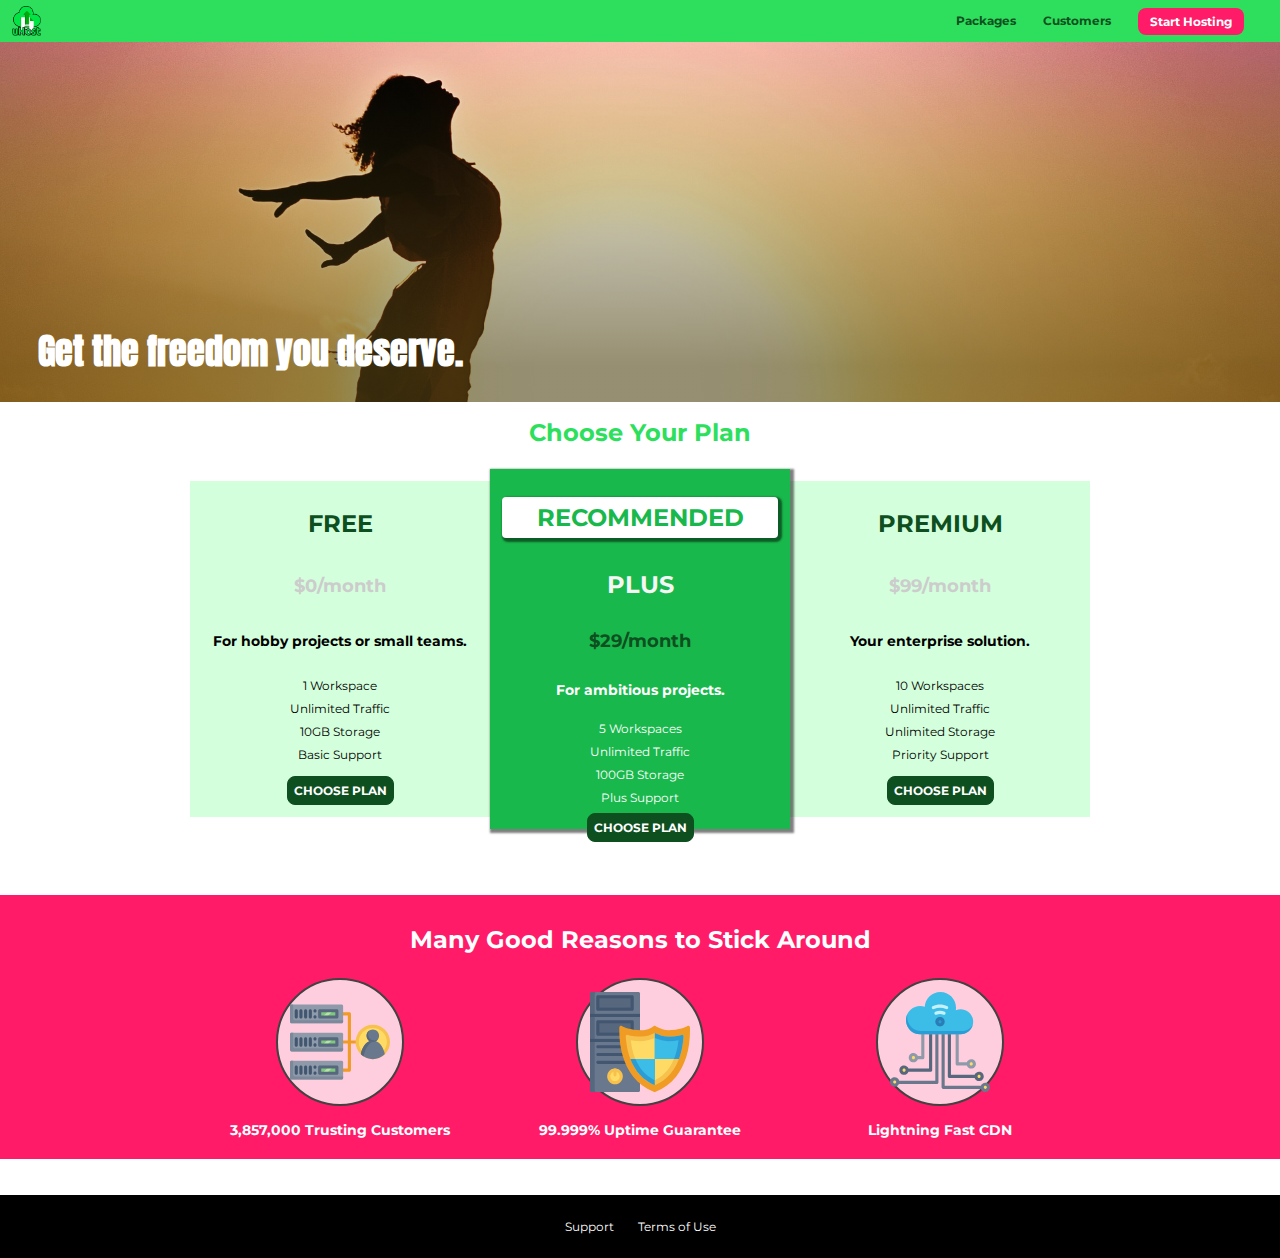
<file: index.html>
<!DOCTYPE html>
<html lang="en">

<head>
    <meta charset="UTF-8">
    <meta http-equiv="X-UA-Compatible" content="ie=edge">
    <meta name="viewport" content="width=device-width, initial-scale=1.0">
    <title>uHost</title>
    <link rel="shortcut icon" href="favicon.png">
    <link rel="stylesheet" href="shared.css">
    <link rel="stylesheet" href="main.css">
</head>

<body>
    <div class="backdrop"></div>
    <div class="modal">
        <h1 class="modal__title">Do you want to continue?</h1>
        <div class="modal__actions">
            <a href="start-hosting/index.html" class="modal__action">Yes!</a>
            <button class="modal__action modal__action--negative" type="button">No!</button>
        </div>
    </div>
    <header class="main-header">
            <button class="toggle-button">
                <span class="toggle-button__bar"></span>
                <span class="toggle-button__bar"></span>
                <span class="toggle-button__bar"></span>
            </button>
            <div>
                <a href="index.html" class="main-header__brand">
                    <img src="images/uhost-icon.png" alt="uHost - Your favorite hosting company">
                </a>
            </div>
        <nav class="main-nav">
            <ul class="main-nav__items">
                <li class="main-nav__item">
                    <a href="packages/index.html">Packages</a>
                </li>
                <li class="main-nav__item">
                    <a href="customers/index.html">Customers</a>
                </li>
                <li class="main-nav__item main-nav__item--cta">
                    <a href="start-hosting/index.html">Start Hosting</a>
                </li>
            </ul>
        </nav>
    </header>
    <nav class="mobile-nav">
        <ul class="mobile-nav__items">
            <li class="mobile-nav__item">
                <a href="packages/index.html">Packages</a>
            </li>
            <li class="mobile-nav__item">
                <a href="customers/index.html">Customers</a>
            </li>
            <li class="mobile-nav__item mobile-nav__item--cta">
                <a href="start-hosting/index.html">Start Hosting</a>
            </li>
        </ul>
    </nav>    
    <main>
        <section id="product-overview">
            <h1>Get the freedom you deserve.</h1>
        </section>
        <section id="plans">
            <h1 class="section-title">Choose Your Plan</h1>
            <div class="plan__list">
                <article class="plan">
                    <h1 class="plan__title">FREE</h1>
                    <h2 class="plan__price">$0/month</h2>
                    <h3>For hobby projects or small teams.</h3>
                    <ul class="plan__features">
                        <li class="plan__feature">1 Workspace</li>
                        <li class="plan__feature">Unlimited Traffic</li>
                        <li class="plan__feature">10GB Storage</li>
                        <li class="plan__feature">Basic Support</li>
                    </ul>
                    <div>
                        <button class="button">CHOOSE PLAN</button>
                    </div>
                </article>
                <article class="plan plan--highlighted">
                    <h1 class="plan__annotation">RECOMMENDED</h1>
                    <h1 class="plan__title">PLUS</h1>
                    <h2 class="plan__price">$29/month</h2>
                    <h3>For ambitious projects.</h3>
                    <ul class="plan__features">
                        <li class="plan__feature">5 Workspaces</li>
                        <li class="plan__feature">Unlimited Traffic</li>
                        <li class="plan__feature">100GB Storage</li>
                        <li class="plan__feature">Plus Support</li>
                    </ul>
                    <div>
                        <button class="button">CHOOSE PLAN</button>
                    </div>
                </article>
                <article class="plan">
                    <h1 class="plan__title">PREMIUM</h1>
                    <h2 class="plan__price">$99/month</h2>
                    <h3>Your enterprise solution.</h3>
                    <ul class="plan__features">
                        <li class="plan__feature">10 Workspaces</li>
                        <li class="plan__feature">Unlimited Traffic</li>
                        <li class="plan__feature">Unlimited Storage</li>
                        <li class="plan__feature">Priority Support</li>
                    </ul>
                    <div>
                        <button class="button">CHOOSE PLAN</button>
                    </div>
                </article>
            </div>
        </section>
        <section id="key-features">
            <h1 class="section-title">Many Good Reasons to Stick Around</h1>
            <ul class="key-feature__list">
                <li class="key-feature">
                    <div class="key-feature__image">
                        <svg viewBox="0 0 512 512">
                            <path style="fill:#F09B24;" d="M344,248h-32V112c0-4.418-3.582-8-8-8h-40c-4.418,0-8,3.582-8,8s3.582,8,8,8h32v128h-32  c-4.418,0-8,3.582-8,8s3.582,8,8,8h32v128h-32c-4.418,0-8,3.582-8,8s3.582,8,8,8h40c4.418,0,8-3.582,8-8V264h32c4.418,0,8-3.582,8-8  S348.418,248,344,248z"
                            />
                            <path style="fill:#8E9AA9;" d="M264,64H8c-4.418,0-8,3.582-8,8v80c0,4.418,3.582,8,8,8h256c4.418,0,8-3.582,8-8V72  C272,67.582,268.418,64,264,64z"
                            />
                            <path style="fill:#7C899B;" d="M24,144c-4.418,0-8-3.582-8-8V64H8c-4.418,0-8,3.582-8,8v80c0,4.418,3.582,8,8,8h256  c4.418,0,8-3.582,8-8v-8H24z"
                            />
                            <rect x="152" y="96" style="fill:#B8E3A8;" width="88" height="32" />
                            <g>
                                <polygon style="fill:#7EC97D;" points="152,96 152,128 166,128 198,96  " />
                                <polygon style="fill:#7EC97D;" points="220,96 188,128 240,128 240,96  " />
                            </g>
                            <path style="fill:#56677E;" d="M240,136h-88c-4.418,0-8-3.582-8-8V96c0-4.418,3.582-8,8-8h88c4.418,0,8,3.582,8,8v32  C248,132.418,244.418,136,240,136z M160,120h72v-16h-72V120z"
                            />
                            <g>
                                <path style="fill:#435670;" d="M32,136c-4.418,0-8-3.582-8-8V96c0-4.418,3.582-8,8-8s8,3.582,8,8v32C40,132.418,36.418,136,32,136z   "
                                />
                                <path style="fill:#435670;" d="M56,136c-4.418,0-8-3.582-8-8V96c0-4.418,3.582-8,8-8s8,3.582,8,8v32C64,132.418,60.418,136,56,136z   "
                                />
                                <path style="fill:#435670;" d="M80,136c-4.418,0-8-3.582-8-8V96c0-4.418,3.582-8,8-8s8,3.582,8,8v32C88,132.418,84.418,136,80,136z   "
                                />
                                <path style="fill:#435670;" d="M104,136c-4.418,0-8-3.582-8-8V96c0-4.418,3.582-8,8-8s8,3.582,8,8v32   C112,132.418,108.418,136,104,136z"
                                />
                                <path style="fill:#435670;" d="M128,105c-4.418,0-8-3.582-8-8v-1c0-4.418,3.582-8,8-8s8,3.582,8,8v1   C136,101.418,132.418,105,128,105z"
                                />
                                <path style="fill:#435670;" d="M128,136c-4.418,0-8-3.582-8-8v-1c0-4.418,3.582-8,8-8s8,3.582,8,8v1   C136,132.418,132.418,136,128,136z"
                                />
                            </g>
                            <path style="fill:#8E9AA9;" d="M264,208H8c-4.418,0-8,3.582-8,8v80c0,4.418,3.582,8,8,8h256c4.418,0,8-3.582,8-8v-80  C272,211.582,268.418,208,264,208z"
                            />
                            <path style="fill:#7C899B;" d="M24,288c-4.418,0-8-3.582-8-8v-72H8c-4.418,0-8,3.582-8,8v80c0,4.418,3.582,8,8,8h256  c4.418,0,8-3.582,8-8v-8H24z"
                            />
                            <rect x="152" y="240" style="fill:#B8E3A8;" width="88" height="32" />
                            <g>
                                <polygon style="fill:#7EC97D;" points="152,240 152,272 166,272 198,240  " />
                                <polygon style="fill:#7EC97D;" points="220,240 188,272 240,272 240,240  " />
                            </g>
                            <path style="fill:#56677E;" d="M240,280h-88c-4.418,0-8-3.582-8-8v-32c0-4.418,3.582-8,8-8h88c4.418,0,8,3.582,8,8v32  C248,276.418,244.418,280,240,280z M160,264h72v-16h-72V264z"
                            />
                            <g>
                                <path style="fill:#435670;" d="M32,280c-4.418,0-8-3.582-8-8v-32c0-4.418,3.582-8,8-8s8,3.582,8,8v32C40,276.418,36.418,280,32,280   z"
                                />
                                <path style="fill:#435670;" d="M56,280c-4.418,0-8-3.582-8-8v-32c0-4.418,3.582-8,8-8s8,3.582,8,8v32C64,276.418,60.418,280,56,280   z"
                                />
                                <path style="fill:#435670;" d="M80,280c-4.418,0-8-3.582-8-8v-32c0-4.418,3.582-8,8-8s8,3.582,8,8v32C88,276.418,84.418,280,80,280   z"
                                />
                                <path style="fill:#435670;" d="M104,280c-4.418,0-8-3.582-8-8v-32c0-4.418,3.582-8,8-8s8,3.582,8,8v32   C112,276.418,108.418,280,104,280z"
                                />
                                <path style="fill:#435670;" d="M128,249c-4.418,0-8-3.582-8-8v-1c0-4.418,3.582-8,8-8s8,3.582,8,8v1   C136,245.418,132.418,249,128,249z"
                                />
                                <path style="fill:#435670;" d="M128,280c-4.418,0-8-3.582-8-8v-1c0-4.418,3.582-8,8-8s8,3.582,8,8v1   C136,276.418,132.418,280,128,280z"
                                />
                            </g>
                            <path style="fill:#8E9AA9;" d="M264,352H8c-4.418,0-8,3.582-8,8v80c0,4.418,3.582,8,8,8h256c4.418,0,8-3.582,8-8v-80  C272,355.582,268.418,352,264,352z"
                            />
                            <path style="fill:#7C899B;" d="M24,432c-4.418,0-8-3.582-8-8v-72H8c-4.418,0-8,3.582-8,8v80c0,4.418,3.582,8,8,8h256  c4.418,0,8-3.582,8-8v-8H24z"
                            />
                            <rect x="152" y="384" style="fill:#B8E3A8;" width="88" height="32" />
                            <g>
                                <polygon style="fill:#7EC97D;" points="152,384 152,416 166,416 198,384  " />
                                <polygon style="fill:#7EC97D;" points="220,384 188,416 240,416 240,384  " />
                            </g>
                            <path style="fill:#56677E;" d="M240,424h-88c-4.418,0-8-3.582-8-8v-32c0-4.418,3.582-8,8-8h88c4.418,0,8,3.582,8,8v32  C248,420.418,244.418,424,240,424z M160,408h72v-16h-72V408z"
                            />
                            <g>
                                <path style="fill:#435670;" d="M32,424c-4.418,0-8-3.582-8-8v-32c0-4.418,3.582-8,8-8s8,3.582,8,8v32C40,420.418,36.418,424,32,424   z"
                                />
                                <path style="fill:#435670;" d="M56,424c-4.418,0-8-3.582-8-8v-32c0-4.418,3.582-8,8-8s8,3.582,8,8v32C64,420.418,60.418,424,56,424   z"
                                />
                                <path style="fill:#435670;" d="M80,424c-4.418,0-8-3.582-8-8v-32c0-4.418,3.582-8,8-8s8,3.582,8,8v32C88,420.418,84.418,424,80,424   z"
                                />
                                <path style="fill:#435670;" d="M104,424c-4.418,0-8-3.582-8-8v-32c0-4.418,3.582-8,8-8s8,3.582,8,8v32   C112,420.418,108.418,424,104,424z"
                                />
                                <path style="fill:#435670;" d="M128,393c-4.418,0-8-3.582-8-8v-1c0-4.418,3.582-8,8-8s8,3.582,8,8v1   C136,389.418,132.418,393,128,393z"
                                />
                                <path style="fill:#435670;" d="M128,424c-4.418,0-8-3.582-8-8v-1c0-4.418,3.582-8,8-8s8,3.582,8,8v1   C136,420.418,132.418,424,128,424z"
                                />
                            </g>
                            <path style="fill:#F7C14D;" d="M424,168c-48.523,0-88,39.477-88,88s39.477,88,88,88s88-39.477,88-88S472.523,168,424,168z" />
                            <path style="fill:#FFDB66;" d="M424,184c-39.701,0-72,32.299-72,72s32.299,72,72,72s72-32.299,72-72S463.701,184,424,184z" />
                            <path style="fill:#69788D;" d="M484.893,314.16C476.393,274.588,451.922,248,424,248s-52.393,26.588-60.893,66.16  c-0.605,2.82,0.354,5.749,2.511,7.664C381.731,336.124,402.465,344,424,344s42.269-7.876,58.381-22.176  C484.539,319.909,485.498,316.98,484.893,314.16z"
                            />
                            <path style="fill:#56677E;" d="M434.053,249.171C430.768,248.403,427.411,248,424,248c-27.922,0-52.393,26.588-60.893,66.16  c-0.605,2.82,0.354,5.749,2.511,7.664c3.383,3.002,6.979,5.703,10.734,8.125C384.904,286.243,407.373,255.378,434.053,249.171z"
                            />
                            <path style="fill:#69788D;" d="M424,192c-17.645,0-32,14.355-32,32s14.355,32,32,32s32-14.355,32-32S441.645,192,424,192z" />
                            <path style="fill:#56677E;" d="M432,248c-17.645,0-32-14.355-32-32c0-6.783,2.128-13.076,5.742-18.258  C397.444,203.53,392,213.138,392,224c0,17.645,14.355,32,32,32c10.862,0,20.471-5.444,26.258-13.742  C445.076,245.872,438.783,248,432,248z"
                            />

                        </svg>
                    </div>
                    <p class="key-feature__description">3,857,000 Trusting Customers</p>
                </li>
                <li class="key-feature">
                    <div class="key-feature__image">
                        <svg viewBox="0 0 512 512">
                            <path style="fill:#69788D;" d="M248,0H8C3.582,0,0,3.582,0,8v496c0,4.418,3.582,8,8,8h240c4.418,0,8-3.582,8-8V8  C256,3.582,252.418,0,248,0z"
                            />
                            <path style="fill:#56677E;" d="M24,504V8c0-4.418,3.582-8,8-8H8C3.582,0,0,3.582,0,8v496c0,4.418,3.582,8,8,8h24  C27.582,512,24,508.418,24,504z"
                            />
                            <g>
                                <rect x="0" y="112" style="fill:#435670;" width="256" height="16" />
                                <rect x="0" y="240" style="fill:#435670;" width="256" height="16" />
                            </g>
                            <path style="fill:#F7C14D;" d="M128,392c-22.056,0-40,17.944-40,40s17.944,40,40,40s40-17.944,40-40S150.056,392,128,392z" />
                            <path style="fill:#FFDB66;" d="M128,408c-13.233,0-24,10.767-24,24s10.767,24,24,24s24-10.767,24-24S141.233,408,128,408z" />
                            <path style="fill:#F7C14D;" d="M128,392c-2.739,0-5.414,0.278-8,0.805V424c0,4.418,3.582,8,8,8c4.418,0,8-3.582,8-8v-31.195  C133.414,392.278,130.739,392,128,392z"
                            />
                            <g>
                                <path style="fill:#435670;" d="M216,288H40c-4.418,0-8-3.582-8-8s3.582-8,8-8h176c4.418,0,8,3.582,8,8S220.418,288,216,288z"
                                />
                                <path style="fill:#435670;" d="M216,328H40c-4.418,0-8-3.582-8-8s3.582-8,8-8h176c4.418,0,8,3.582,8,8S220.418,328,216,328z"
                                />
                                <path style="fill:#435670;" d="M216,368H40c-4.418,0-8-3.582-8-8s3.582-8,8-8h176c4.418,0,8,3.582,8,8S220.418,368,216,368z"
                                />
                                <path style="fill:#435670;" d="M216,16H40c-4.418,0-8,3.582-8,8v64c0,4.418,3.582,8,8,8h176c4.418,0,8-3.582,8-8V24   C224,19.582,220.418,16,216,16z"
                                />
                            </g>
                            <rect x="48" y="32" style="fill:#56677E;" width="160" height="48" />
                            <path style="fill:#435670;" d="M216,144H40c-4.418,0-8,3.582-8,8v64c0,4.418,3.582,8,8,8h176c4.418,0,8-3.582,8-8v-64  C224,147.582,220.418,144,216,144z"
                            />
                            <rect x="48" y="160" style="fill:#56677E;" width="160" height="48" />
                            <path style="fill:#F09B24;" d="M511.747,180.237c-0.194-6.537-8.107-10.107-13.135-5.894c-5.6,4.693-42.904,21.282-98.514,21.282  c-33.45,0-64.625-20.999-64.929-21.206c-2.9-1.991-6.764-1.85-9.512,0.346c-2.677,2.135-27.201,20.86-63.793,20.86  c-55.607,0-92.914-16.589-98.515-21.282c-5.028-4.211-12.941-0.645-13.135,5.894c-1.634,54.834,4.655,105.941,18.693,151.903  c12.096,39.604,29.759,74.047,52.497,102.373c27.538,34.304,62.743,59.882,104.66,76.045c3.069,1.918,6.757,1.921,9.83,0  c41.917-16.163,77.122-41.741,104.66-76.045c22.738-28.326,40.401-62.77,52.497-102.373  C507.092,286.179,513.381,235.071,511.747,180.237z"
                            />
                            <path style="fill:#F7C14D;" d="M476.21,221.226c-1.953-1.631-4.568-2.235-7.036-1.628c-21.686,5.327-44.926,8.028-69.075,8.028  c-25.926,0-49.633-8.975-64.955-16.504c-2.307-1.134-5.016-1.091-7.284,0.116c-14.059,7.477-36.919,16.388-65.994,16.388  c-24.153,0-47.394-2.701-69.075-8.028c-5.155-1.268-10.221,2.966-9.894,8.261c2.077,33.693,7.668,65.635,16.616,94.935  c22.774,74.565,66.139,126.334,128.888,153.868c2.032,0.891,4.397,0.891,6.43,0c61.777-27.107,104.716-78.876,127.62-153.868  c8.948-29.3,14.539-61.241,16.616-94.935C479.224,225.319,478.163,222.856,476.21,221.226z"
                            />
                            <path style="fill:#FFDB66;" d="M331.609,451.727c-52.604-25.289-89.304-70.987-109.144-135.944  c-6.532-21.39-11.162-44.336-13.82-68.447c17.133,2.852,34.952,4.291,53.22,4.291c29.394,0,53.376-7.793,69.978-15.561  c17.44,7.736,41.656,15.561,68.256,15.561c18.267,0,36.085-1.439,53.219-4.291c-2.659,24.112-7.288,47.06-13.82,68.448  C419.545,381.108,383.27,426.805,331.609,451.727z"
                            />
                            <g>
                                <path style="fill:#2C9DD4;" d="M479.066,227.858c0.157-2.539-0.903-5.002-2.856-6.633s-4.568-2.235-7.036-1.628   c-21.686,5.327-44.926,8.028-69.075,8.028c-25.926,0-49.633-8.975-64.955-16.504c-1.057-0.52-2.2-0.78-3.345-0.806l-0.072,133.351   h123.601c2.556-6.746,4.933-13.702,7.123-20.874C471.398,293.493,476.989,261.552,479.066,227.858z"
                                />
                                <path style="fill:#2C9DD4;" d="M206.658,343.667c24.153,63.42,65.028,108.108,121.743,132.995c1.031,0.452,2.147,0.673,3.263,0.666   l0.063-133.661H206.658z"
                                />
                            </g>
                            <g>
                                <path style="fill:#3CBDE8;" d="M439.497,315.783c6.532-21.389,11.161-44.336,13.82-68.448c-17.134,2.852-34.952,4.291-53.219,4.291   c-26.6,0-50.815-7.824-68.256-15.561l-0.116,107.601h97.758C433.179,334.807,436.524,325.518,439.497,315.783z"
                                />
                                <path style="fill:#3CBDE8;" d="M232.523,343.667c21.144,50.298,54.363,86.56,99.087,108.06l0.117-108.06H232.523z" />
                            </g>
                        </svg>
                    </div>
                    <p class="key-feature__description">99.999% Uptime Guarantee</p>
                </li>
                <li class="key-feature">
                    <div class="key-feature__image">
                        <svg viewBox="0 0 512 512">
                            <path style="fill:#8E9AA9;" d="M168,200c-4.418,0-8,3.582-8,8v120h-17.376c-3.302-9.311-12.194-16-22.624-16  c-13.234,0-24,10.767-24,24s10.766,24,24,24c10.429,0,19.321-6.689,22.624-16H168c4.418,0,8-3.582,8-8V208  C176,203.582,172.418,200,168,200z"
                            />
                            <path style="fill:#FFDB66;" d="M120,328c-4.411,0-8,3.589-8,8s3.589,8,8,8s8-3.589,8-8S124.411,328,120,328z" />
                            <path style="fill:#56677E;" d="M208,200c-4.418,0-8,3.582-8,8v184H94.624C91.322,382.689,82.43,376,72,376  c-13.234,0-24,10.767-24,24s10.766,24,24,24c10.429,0,19.321-6.689,22.624-16H208c4.418,0,8-3.582,8-8V208  C216,203.582,212.418,200,208,200z"
                            />
                            <path style="fill:#FFDB66;" d="M72,392c-4.411,0-8,3.589-8,8s3.589,8,8,8s8-3.589,8-8S76.411,392,72,392z" />
                            <path style="fill:#69788D;" d="M240,208c-4.418,0-8,3.582-8,8v239H47.24c-2.671-10.34-12.078-18-23.24-18c-13.234,0-24,10.767-24,24  s10.766,24,24,24c9.666,0,18.009-5.747,21.809-14H240c4.418,0,8-3.582,8-8V216C248,211.582,244.418,208,240,208z"
                            />
                            <path style="fill:#FFDB66;" d="M24,453c-4.411,0-8,3.589-8,8s3.589,8,8,8s8-3.589,8-8S28.411,453,24,453z" />
                            <path style="fill:#69788D;" d="M488,464c-10.429,0-19.321,6.689-22.624,16H280V208c0-4.418-3.582-8-8-8s-8,3.582-8,8v280  c0,4.418,3.582,8,8,8h193.376c3.302,9.311,12.194,16,22.624,16c13.234,0,24-10.767,24-24S501.234,464,488,464z"
                            />
                            <path style="fill:#FFDB66;" d="M488,480c-4.411,0-8,3.589-8,8s3.589,8,8,8s8-3.589,8-8S492.411,480,488,480z" />
                            <path style="fill:#56677E;" d="M456,408c-10.429,0-19.321,6.689-22.624,16H312V208c0-4.418-3.582-8-8-8s-8,3.582-8,8v224  c0,4.418,3.582,8,8,8h129.376c3.302,9.311,12.194,16,22.624,16c13.234,0,24-10.767,24-24S469.234,408,456,408z"
                            />
                            <path style="fill:#FFDB66;" d="M456,424c-4.411,0-8,3.589-8,8s3.589,8,8,8s8-3.589,8-8S460.411,424,456,424z" />
                            <path style="fill:#8E9AA9;" d="M416,344c-10.429,0-19.321,6.689-22.624,16H352V208c0-4.418-3.582-8-8-8s-8,3.582-8,8v160  c0,4.418,3.582,8,8,8h49.376c3.302,9.311,12.194,16,22.624,16c13.234,0,24-10.767,24-24S429.234,344,416,344z"
                            />
                            <path style="fill:#FFDB66;" d="M416,360c-4.411,0-8,3.589-8,8s3.589,8,8,8s8-3.589,8-8S420.411,360,416,360z" />
                            <path style="fill:#3CBDE8;" d="M362,88c-8.741,0-17.231,1.751-25.06,5.085C337.646,88.797,338,84.43,338,80  c0-44.112-35.888-80-80-80c-42.823,0-77.895,33.816-79.909,76.149C170.393,73.415,162.244,72,154,72c-39.701,0-72,32.299-72,72  s32.299,72,72,72h208c35.29,0,64-28.71,64-64S397.29,88,362,88z"
                            />
                            <path style="fill:#2C9DD4;" d="M368,200H160c-39.701,0-72-32.299-72-72c0-5.863,0.721-11.559,2.05-17.019  C84.918,120.88,82,132.102,82,144c0,39.701,32.299,72,72,72h208c30.389,0,55.88-21.296,62.379-49.743  C413.565,186.327,392.352,200,368,200z"
                            />
                            <path style="fill:#2A7DB5;" d="M256,128c-13.234,0-24,10.767-24,24s10.766,24,24,24c13.233,0,24-10.767,24-24S269.233,128,256,128z"
                            />
                            <path style="fill:#2C9DD4;" d="M256,144c-4.411,0-8,3.589-8,8s3.589,8,8,8c4.411,0,8-3.589,8-8S260.411,144,256,144z" />
                            <g>
                                <path style="fill:#C5F1FA;" d="M221.755,87.695c-2.994,0-5.864-1.688-7.233-4.572c-1.894-3.991-0.194-8.763,3.798-10.657   C230.157,66.849,242.834,64,256,64c13.166,0,25.844,2.849,37.68,8.466c3.992,1.895,5.692,6.666,3.798,10.657   s-6.666,5.692-10.657,3.798C277.144,82.328,266.774,80,256,80c-10.774,0-21.144,2.328-30.821,6.921   C224.072,87.446,222.904,87.695,221.755,87.695z"
                                />
                                <path style="fill:#C5F1FA;" d="M276.545,116.618c-1.148,0-2.316-0.249-3.424-0.774C267.745,113.293,261.985,112,256,112   c-5.985,0-11.745,1.293-17.121,3.844c-3.991,1.895-8.763,0.192-10.657-3.798c-1.894-3.992-0.193-8.764,3.798-10.657   C239.557,97.813,247.625,96,256,96c8.376,0,16.444,1.813,23.98,5.389c3.991,1.894,5.692,6.665,3.798,10.657   C282.41,114.93,279.539,116.618,276.545,116.618z"
                                />
                            </g>

                        </svg>
                    </div>
                    <p class="key-feature__description">Lightning Fast CDN</p>
                </li>
            </ul>
        </section>
    </main>
    <footer class="main-footer">
        <nav>
            <ul class="main-footer__links">
                <li class="main-footer__link">
                    <a href="#">Support</a>
                </li>
                <li class="main-footer__link">
                    <a href="#">Terms of Use</a>
                </li>
            </ul>
        </nav>
    </footer>
    <script src="shared.js"></script>
</body>

</html>
</file>
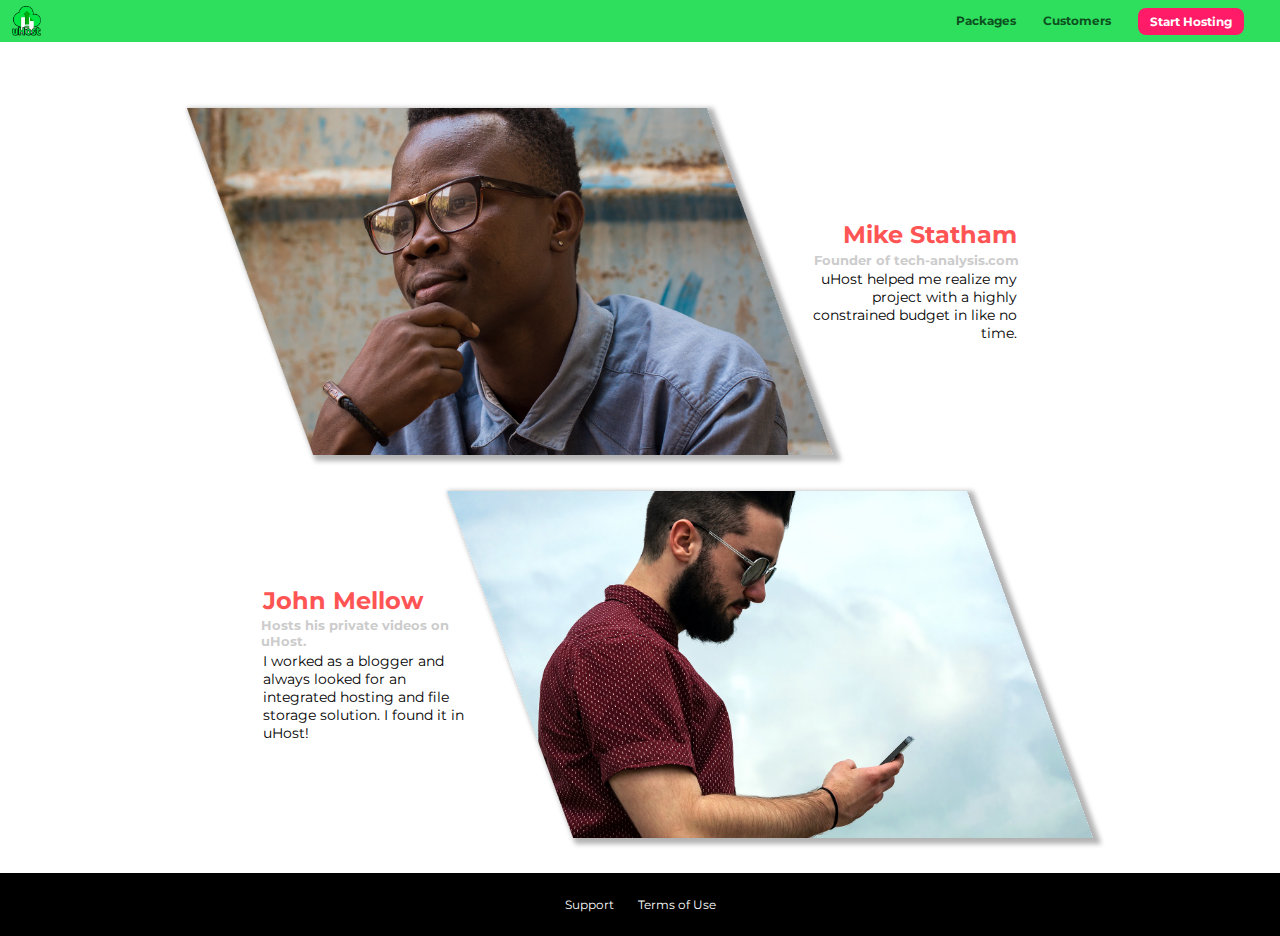
<file: customers/index.html>
<!DOCTYPE html>
<html lang="en">

<head>
    <meta charset="UTF-8">
    <meta name="viewport" content="width=device-width, initial-scale=1.0">
    <meta http-equiv="X-UA-Compatible" content="ie=edge">
    <title>uHost Customers</title>
    <link rel="shortcut icon" href="../favicon.png">
    <link rel="stylesheet" href="../shared.css">
    <link rel="stylesheet" href="customers.css">
</head>

<body>
    <div class="backdrop"></div>
    <header class="main-header">
            <button class="toggle-button">
                <span class="toggle-button__bar"></span>
                <span class="toggle-button__bar"></span>
                <span class="toggle-button__bar"></span>
            </button>
            <div>
                <a href="../index.html" class="main-header__brand">
                    <img src="../images/uhost-icon.png" alt="uHost - Your favorite hosting company">
                </a>
            </div>
        <nav class="main-nav">
            <ul class="main-nav__items">
                <li class="main-nav__item">
                    <a href="../packages/index.html">Packages</a>
                </li>
                <li class="main-nav__item">
                    <a href="customers/index.html">Customers</a>
                </li>
                <li class="main-nav__item main-nav__item--cta">
                    <a href="../start-hosting/index.html">Start Hosting</a>
                </li>
            </ul>
        </nav>
    </header>
        <nav class="mobile-nav">
            <ul class="mobile-nav__items">
                <li class="mobile-nav__item">
                    <a href="../packages/index.html">Packages</a>
                </li>
                <li class="mobile-nav__item">
                    <a href="index.html">Customers</a>
                </li>
                <li class="mobile-nav__item mobile-nav__item--cta">
                    <a href="../start-hosting/index.html">Start Hosting</a>
                </li>
            </ul>
        </nav>
    <main>
        <div>
            <div class="testimonial" id="customer-1">
                <div class="testimonial__image-container">
                    <img src="../images/customer-1.jpg" alt="Mike Statham - Customer" class="testimonial__image">
                </div>
                <div class="testimonial__info">
                    <h1 class="testimonial__name">Mike Statham</h1>
                    <h2 class="testimonial__subtitle">Founder of
                        <a href="tech-analysis.com">tech-analysis.com</a>
                    </h2>
                    <p class="testimonial__text">uHost helped me realize my project with a highly constrained budget in like no time.</p>
                </div>
            </div>
            <div class="testimonial" id="customer-2">

                <div class="testimonial__info">
                    <h1 class="testimonial__name">John Mellow</h1>
                    <h2 class="testimonial__subtitle">Hosts his private videos on uHost.
                    </h2>
                    <p class="testimonial__text">I worked as a blogger and always looked for an integrated hosting and file storage solution. I found
                        it in uHost!
                    </p>
                </div>
                <div class="testimonial__image-container">
                    <img src="../images/customer-2.jpg" alt="John Mellow - Customer" class="testimonial__image">
                </div>
            </div>
        </div>
    </main>
    <footer class="main-footer">
        <nav>
            <ul class="main-footer__links">
                <li class="main-footer__link">
                    <a href="#">Support</a>
                </li>
                <li class="main-footer__link">
                    <a href="#">Terms of Use</a>
                </li>
            </ul>
        </nav>
    </footer>
    <script src="../shared.js"></script>
</body>

</html>
</file>
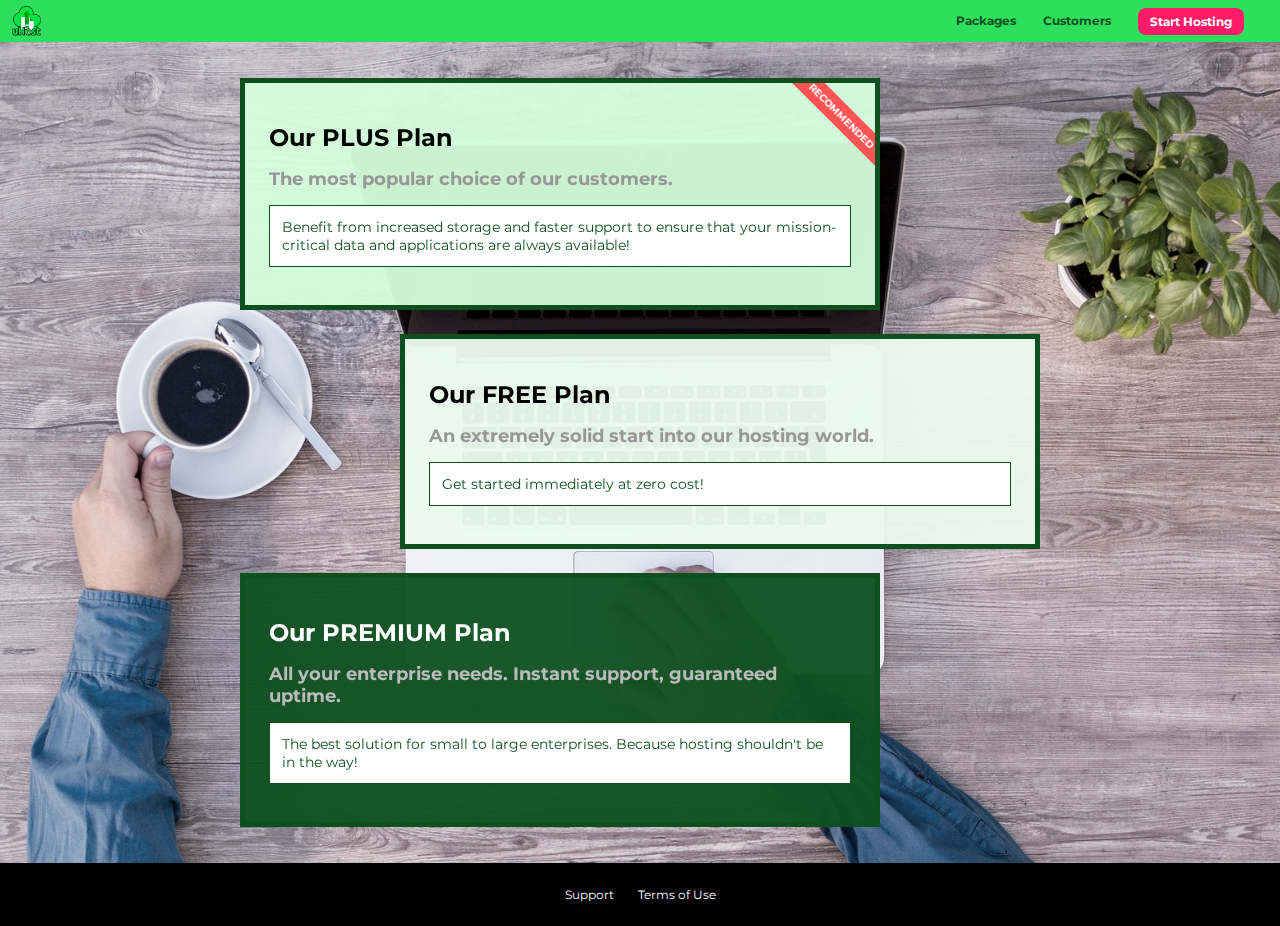
<file: packages/index.html>
<!DOCTYPE html>
<html lang="en">

<head>
    <meta charset="UTF-8">
    <meta http-equiv="X-UA-Compatible" content="ie=edge">
    <title>uHost</title>
    <link rel="shortcut icon" href="../favicon.png">
    <link rel="stylesheet" href="../shared.css">
    <link rel="stylesheet" href="packages.css">
    
</head>

<body>
    <div class="backdrop"></div>
    <div class="background"></div>
    <header class="main-header">
        <button class="toggle-button">
            <span class="toggle-button__bar"></span>
            <span class="toggle-button__bar"></span>
            <span class="toggle-button__bar"></span>
        </button>
        <div>
            <a href="index.html" class="main-header__brand">
                <img src="../images/uhost-icon.png" alt="uHost - Your favorite hosting company">
            </a>
        </div>
        <nav class="main-nav">
            <ul class="main-nav__items">
                <li class="main-nav__item">
                    <a href="index.html">Packages</a>
                </li>
                <li class="main-nav__item">
                    <a href="../customers/index.html">Customers</a>
                </li>
                <li class="main-nav__item main-nav__item--cta">
                    <a href="../start-hosting/index.html">Start Hosting</a>
                </li>
            </ul>
        </nav>
    </header>
    <nav class="mobile-nav">
            <ul class="mobile-nav__items">
                <li class="mobile-nav__item">
                    <a href="index.html">Packages</a>
                </li>
                <li class="mobile-nav__item">
                    <a href="../customers/index.html">Customers</a>
                </li>
                <li class="mobile-nav__item mobile-nav__item--cta">
                    <a href="../start-hosting/index.html">Start Hosting</a>
                </li>
            </ul>
        </nav>  
    <main>
    <section class="package" id="plus">
        <a href="#">
            <h1 class="package__title">Our PLUS Plan</h1>
            <h2 class="package__badge">RECOMMENDED</h2>
            <h2 class="package__subtitle">The most popular choice of our customers.</h2>
            <p class="package__description">Benefit from increased storage and faster support to ensure that your mission-critical data and applications
                are always available!</p>
        </a>
    </section>
    <section class="package" id="free">
        <a href="#">
            <h1 class="package__title">Our FREE Plan</h1>
            <h2 class="package__subtitle">An extremely solid start into our hosting world.</h2>
            <p class="package__description">Get started immediately at zero cost!</p>
        </a>
    </section>
    <div class="clearfix"></div>
    <section class="package" id="premium">
        <a href="#">
            <h1 class="package__title">Our PREMIUM Plan</h1>
            <h2 class="package__subtitle">All your enterprise needs. Instant support, guaranteed uptime. </h2>
            <p class="package__description">The best solution for small to large enterprises. Because hosting shouldn't be in the way!</p>
        </a>
    </section>
</main>

    <footer class="main-footer">
        <nav>
            <ul class="main-footer__links">
                <li class="main-footer__link">
                    <a href="#">Support</a>
                </li>
                <li class="main-footer__link">
                    <a href="#">Terms of Use</a>
                </li>
            </ul>
        </nav>
    </footer>
    <script src="../shared.js"></script>
</body>

</html>
</file>
<file: shared.css>
@import url("https://fonts.googleapis.com/css?family=Roboto");
@import url("https://fonts.googleapis.com/css?family=Anton");
@import url("https://fonts.googleapis.com/css?family=Montserrat:400,700");


* {
    box-sizing: border-box;
}

html {
    font-size: 75%;
}

body {
    font-family: 'Montserrat', sans-serif;
    margin: 0;
}

main {
    min-height: calc(100vh - 3.5rem - 8rem);
    margin-top: 3.5rem;
}

.backdrop {
    display:none;
    position: fixed;
    opacity: 0;
    top: 0;
    left: 0;
    z-index: 100;
    width: 100vw;
    height: 100vh;
    background-color: rgba(0,0,0,0.5);
    transition: opacity 0.2s linear;
}

.main-header {
    width: 100%;
    position: fixed;
    background: #2ddf5c;
    padding: 0.5rem 1rem;
    top: 0;
    z-index: 10;
    display: flex;
    align-items: center;
    justify-content: space-between;
}

.toggle-button {
    width: 3rem;
    background: transparent;
    border: none;
    cursor: pointer;
    padding-top: 0;
    padding-bottom: 0;
    display: inline-block;
    vertical-align: middle;
}

.toggle-button:focus {
    outline: none;
}

.toggle-button__bar {
    width: 100%;
    height: 0.2rem;
    background: black;
    display: block;
    margin: 0.6rem 0;
}

@media (min-width: 40rem) {
    .toggle-button {
        display: none;
    }
}


.main-header__brand {
    color: #0e4f1f;
    text-decoration: none;
}

.main-header__brand img {
    height: 2.5rem;
    vertical-align: middle;
}


.main-nav {
    display: none;
}

.main-nav__items {
    margin: 0 1rem;
}

.main-nav__item {
    display: inline-block;
    margin: 0 1rem;
}

.main-nav__item a,
.mobile-nav__item a {
    text-decoration: none;
    color: #0e4f1f;
    font-weight: bold;
    padding: 0.2rem 0;
}

.main-nav__item a:hover,
.main-nav__item a:active,
.mobile-nav__item a:hover,
.mobile-nav__item a:active {
    color: white;
    border-bottom: 5px solid white;
}

.main-nav__item--cta a,
.mobile-nav__item--cta a {
    color: white;
    background: #ff1b68;
    padding: 0.5rem 1rem;
    border-radius: 8px;
}

.main-nav__item--cta a:hover,
.main-nav__item--cta a:active,
.mobile-nav__item--cta a:hover,
.mobile-nav__item--cta a:active {
    color: #ff1b68;
    background: white;
    border: none;
}


@media (min-width: 40rem) {
    .main-nav {
        display: flex;
    }
}


.button {
    background-color: #0e4f1f;
    color: white;
    font: inherit;
    border: 1.5px solid #0e4f1f;
    padding: 0.5rem;
    border-radius: 8px;
    font-weight: bold;
    cursor: pointer;
}

.button:hover,
.button:active {
    background: white;
    color: #0e4f1f;
}

.button:focus {
    outline: none;
}

.button[disabled] {
    cursor: not-allowed;
    border: #a1a1a1;
    background-color: #ccc;
    color: #a1a1a1;
}

.main-footer {
    background: black;
    padding: 2rem;
    margin-top: 3rem;
}

.main-footer__links {
    list-style: none;
    margin: 0;
    padding: 0;
    display: flex;
    flex-direction: column;
    justify-content: center;
    align-items: center;
}
.main-footer__link {
    margin: 0.5rem 0;
}

.main-footer__link a {
    color: white;
    text-decoration: none;
}

.main-footer__link a:hover,
.main-footer__link a:active {
    color: #ccc;
}

@media (min-width: 40rem) {
    .main-footer__link {
        margin: 0 1rem;
    }
    .main-footer__links {
        flex-direction: row;
        justify-content: center;
    }
}

.mobile-nav {
    display: none;
    position: fixed;
    z-index: 101;
    top: 0;
    left: 0;
    background: white;
    width: 80%;
    height: 100vh;
  }
  
  .mobile-nav__items {
    width: 90%;
    height: 100%;
    list-style: none;
    margin: 0 auto;
    padding: 0;
    display: flex;
    flex-direction: column;
    justify-content: center;
    align-items: center;
  }
  
  .mobile-nav__item {
    margin: 1rem 0;
  }
  
  .mobile-nav__item a {
    font-size: 1.5rem;
  }


  .open {
      display: block !important;
      opacity: 1 !important;
      transform: translateY(0) !important;
  }
</file>
<file: main.css>
#product-overview {
    background: linear-gradient(to top, rgba(80,68, 18, 0.6) 10%, transparent), url("images/freedom.jpg") center/cover no-repeat border-box, #ff1b68;
    width: 100vw;
    height: 33vh;
    position: relative;
}

#product-overview h1 {
    color: white;
    font-family: 'Anton', sans-serif;
    position: absolute;
    bottom: 0%;
    left: 3%;
    width: 100%;
    font-size: 1.6rem;
}

@media(min-width: 40rem) and (min-height: 40rem) {

    #product-overview {
        height: 40vh;
        background-position: 50% 25%;
    }

    #product-overview h1 {
        font-size: 3rem;
    }
}


/* h1 {
    font-family: sans-serif;
} */


.section-title {
    color: #2ddf5c;
    text-align: center;
}

#product-overview h1 {
    color: white;
    font-family: 'Anton', sans-serif;
}

.plan {
    background: #d4ffdc;
    text-align: center;
    padding: 1rem;
    margin: 0.5rem 0;
    width: 100%;
}

.plan--highlighted {
    background: #19b84c;
    color: white;
    /* box-shadow: 2px 2px 2px 2px rgba(0, 0, 0, 0.5); */
}


.plan__annotation {
    background: white;
    color: #19b84c;
    padding: 0.5rem;
    box-shadow: 2px 2px 2px 2px rgba(0, 0, 0, 0.5);
    border-radius: 4px;
}

.plan__title {
    color: #0e4f1f;
}

.plan__price {
    color: #ccc;
}

.plan--highlighted .plan__title {
    color: whitesmoke;
}

.plan--highlighted .plan__price {
    color: #0e4f1f;
}

.plan__features {
    list-style: none;
    margin: 0;
    padding: 0;
}

.plan__feature {
    margin: 8px 0;
}

@media (min-width: 40rem) {

    .plan__list {
        width: 100%;
        display: flex;
        justify-content: center;
        align-items: center;
    }


    .plan {
        display: flex;
        flex-direction: column;
        width: 30%;
        min-width: 16rem;
        max-width: 25rem;
        justify-content: space-between;
        height: 28rem;
    }

    .plan--highlighted {
        z-index: 1;
        box-shadow: 2px 2px 2px 2px rgba(0, 0, 0, 0.5);
        height: 30rem;
    }
}


#key-features {
    background: #ff1b68;
    margin-top: 5rem;
    padding: 0.5rem;
}

#key-features .section-title {
    color: white;
    margin: 2rem;
}

.key-feature__list {
    list-style: none;
    margin: 0;
    padding: 0;
}

.key-feature {
    vertical-align: top;

}
.key-feature__image {
    background: #ffcede;
    width: 128px;
    height: 128px;
    border: 2px solid #424242;
    border-radius: 50%;
    margin: auto;
    padding: 1rem;
}

.key-feature__description {
    text-align: center;
    font-weight: bold;
    color: white;
    font-size: 1.2rem;
}

@media (min-width: 40rem) {
    
    .key-feature__list {
        display: flex;
        justify-content: center;
    }

    .key-feature {
        width: 30%;
        max-width: 25rem;
    }
}

.modal {
    position: fixed;
    z-index: 200;
    opacity: 0;
    transform: translateY(-3rem);
    transition: opacity 200ms ease-out, transform 500ms;
    top: 20%;
    left: 30%;
    width: 40%;
    background: white;
    padding: 1rem;
    border: 1px solid #ccc;
    box-shadow: 1px 1px 1px rgba(0, 0, 0, 0.5);
  }
  
  .modal__title {
    text-align: center;
    margin: 0 0 1rem 0;
  }
  
  .modal__actions {
    text-align: center;
  }
  
  .modal__action {
    border: 1px solid #0e4f1f;
    background: #0e4f1f;
    text-decoration: none;
    color: white;
    font: inherit;
    padding: 0.5rem 1rem;
    cursor: pointer;
  }
  
  .modal__action:hover,
  .modal__action:active {
    background: #2ddf5c;
    border-color: #2ddf5c;
  }
  
  .modal__action--negative {
    background: red;
    border-color: red;
  }
  
  .modal__action--negative:hover,
  .modal__action--negative:active {
    background: #ff5454;
    border-color: #ff5454;
  }
</file>
<file: customers/customers.css>
main {
    padding-top: 2.5rem;
}

.testimonial {
    font-size: 1.2rem;
}

.testimonial__image-container {
    width: 60%;
    max-width: 54rem;
    box-shadow: 3px 3px 5px 3px rgba(0,0,0,0.3);
    transform: skew(20deg);
    overflow: hidden;
}

.testimonial__image {
    width: 100%;
    vertical-align: top;
    transform: skew(-20deg) scale(1.3);
}


.testimonial__info {
    text-align: right;
    padding: 0.9rem;
}

#customer-2.testimonial {
    text-align: right;
}

#customer-2 .testimonial__info {
    text-align: left;
}

.testimonial__name {
    margin: 0.2rem;
    color: #ff5454;
    font-size: 2rem;
}

.testimonial__subtitle {
    margin: 0;
    font-size: 1.1rem;
    color: #ccc;
}

.testimonial__subtitle a {
    color: inherit;
    text-decoration: none;
}

.testimonial__subtitle a:hover,
.testimonial__subtitle a:active {
    color: #7a7a7a;
}

.testimonial__text {
    margin: 0.2rem;
}

@media (min-width: 40rem) {
    .testimonial {
        margin: 3rem auto;
        max-width: 800px;
        display: flex;
        align-items: center;
        justify-content: space-around;
    }

    .testimonial__image-container {
        width: 65%
    }

    .testimonial__info {
        display: inline-block;
        vertical-align: middle;
        width: 30%;
    }
}
</file>
<file: packages/packages.css>
main {
    padding-top: 2rem;
}
.background {
    background: url("../images/plans-background.jpg") center/cover;
    filter: grayscale(40%);
    width: 100%;
    height: 100%;
    z-index: -1;
    position: fixed;

}

.package {
    width: 80%;
    margin: 1rem 0;
    border: 5px solid #0e4f1f;
    border-left: none;
    background: #d4ffdc;
    vertical-align: middle;
    overflow: hidden;
}

.package:hover,
.package:active {
    box-shadow: 2px 2px 4px rgba(0,0,0,0.5);
    border-color: #ff5454;
}

.package a {
    text-decoration: none;
    color: inherit;
    display: block;
    padding: 2rem;
    position: relative;
}

.package__title {
    text-decoration: none;
    color: black;
}

.package__badge {
    position: absolute;
    top: 0;
    right: 0;
    margin: 0;
    font-size: 0.8rem;
    width: 12rem;
    text-align: center;
    padding: 0.5rem;
    color: white;
    background: #ff5454;
    transform: rotateZ(45deg) translateX(3.5rem) translateY(-1rem);
    transform-origin: center;
}

.package__subtitle {
    color: #979797;
}

.package__description {
    padding: 1rem;
    border: 1px solid #0e4f1f;
    font-size: 1.2rem;
    color: #0e4f1f;
    background: white;
}

.clearfix {
    clear: both;
}

#plus {
    background: rgba(213, 255, 220, 0.95);
}

#free {
    background: rgba(234, 252, 237, 0.95);
    border-right: none;
    border-left: 4px solid #0e4f1f;
    float: right;
}

#free:hover,
#free:active {
    border-color: #ff5454;
}

#premium {
    background: rgba(14, 79, 31, 0.95);
}

#premium .package__title {
    color: white;
}

#premium .package__subtitle {
    color: #bbb;
}


@media (min-width: 40rem) {
    main {
        margin-left: auto;
        margin-right: auto;
        max-width: 800px;
    }
}

@media (min-width: 800px) {
    .package,
    #free {
        border: 5px solid #0e4f1f;
    }
}
</file>
